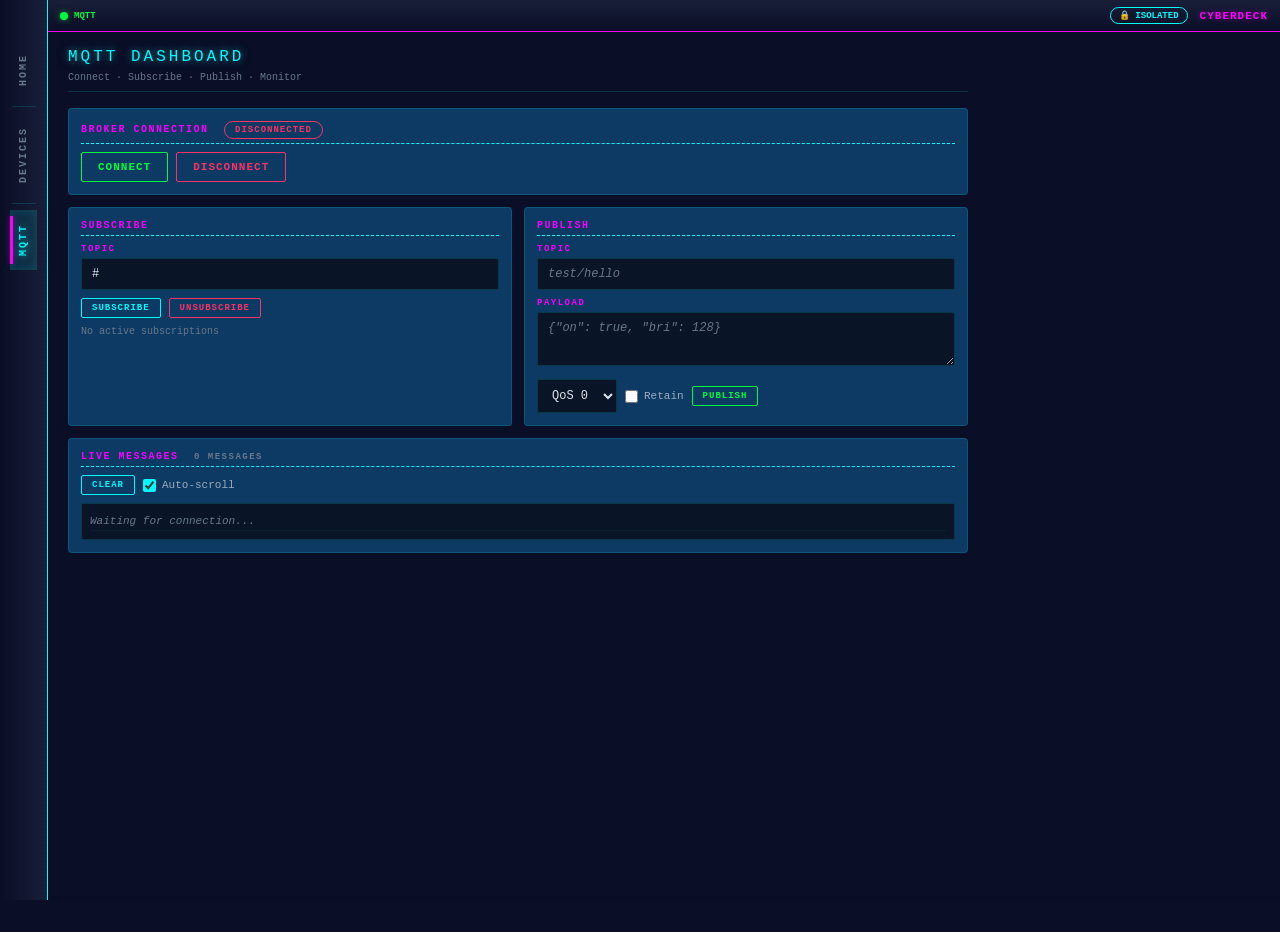
<file: web/mqtt.html>
<!DOCTYPE html>
<html lang="en">
<head>
<meta charset="UTF-8">
<meta name="viewport" content="width=device-width, initial-scale=1">
<title>CyberDeck — MQTT Dashboard</title>
<link rel="stylesheet" href="css/style.css">
</head>
<body>

<nav class="tab-rail">
  <a class="tab" href="/">Home</a>
  <div class="tab-divider"></div>
  <a class="tab" href="/devices.html">Devices</a>
  <div class="tab-divider"></div>
  <a class="tab active" href="/mqtt.html">MQTT</a>
</nav>

<header class="header">
  <div class="header-left">
    <div class="status-dot pulse-dot"></div>
    <span class="status-text">MQTT</span>
  </div>
  <div class="header-right">
    <span class="mode-badge">🔒 ISOLATED</span>
    <span class="project-title">CYBERDECK</span>
  </div>
</header>

<main class="page-content">
  <div class="page-title">MQTT Dashboard</div>
  <div class="page-subtitle">Connect · Subscribe · Publish · Monitor</div>

  <!-- Connection -->
  <div class="card">
    <div class="card-header">Broker Connection <span class="badge badge-cyan" id="conn-badge" style="margin-left:8px">Disconnected</span></div>
    <div style="display:flex;gap:8px;align-items:flex-end;flex-wrap:wrap">
      <button class="btn btn-success" id="btn-connect" onclick="mqttConnect()">Connect</button>
      <button class="btn btn-danger" id="btn-disconnect" onclick="mqttDisconnect()" disabled>Disconnect</button>
      <span style="font-size:10px;color:var(--text-secondary);margin-left:8px" id="conn-info"></span>
    </div>
  </div>

  <div class="grid-2">
    <!-- Subscribe -->
    <div class="card">
      <div class="card-header">Subscribe</div>
      <div class="form-group">
        <label>Topic</label>
        <input type="text" id="sub-topic" placeholder="sensors/# or wled/+/status" value="#">
      </div>
      <div style="display:flex;gap:8px;align-items:center">
        <button class="btn btn-sm" onclick="doSubscribe()">Subscribe</button>
        <button class="btn btn-sm btn-danger" onclick="doUnsubscribe()">Unsubscribe</button>
      </div>
      <div id="sub-list" style="margin-top:8px;font-size:10px;color:var(--text-secondary)"></div>
    </div>

    <!-- Publish -->
    <div class="card">
      <div class="card-header">Publish</div>
      <div class="form-group">
        <label>Topic</label>
        <input type="text" id="pub-topic" placeholder="test/hello">
      </div>
      <div class="form-group">
        <label>Payload</label>
        <textarea id="pub-payload" placeholder='{"on": true, "bri": 128}'></textarea>
      </div>
      <div style="display:flex;gap:8px;align-items:center;flex-wrap:wrap">
        <select id="pub-qos" style="width:80px">
          <option value="0">QoS 0</option>
          <option value="1">QoS 1</option>
          <option value="2">QoS 2</option>
        </select>
        <div class="checkbox-row">
          <input type="checkbox" id="pub-retain"> <span>Retain</span>
        </div>
        <button class="btn btn-sm btn-success" onclick="doPublish()">Publish</button>
      </div>
    </div>
  </div>

  <!-- Message Feed -->
  <div class="card">
    <div class="card-header">Live Messages <span style="font-size:9px;color:var(--text-secondary);margin-left:8px" id="msg-count">0 messages</span></div>
    <div style="display:flex;gap:8px;margin-bottom:8px">
      <button class="btn btn-sm" onclick="clearFeed()">Clear</button>
      <div class="checkbox-row">
        <input type="checkbox" id="auto-scroll" checked> <span>Auto-scroll</span>
      </div>
    </div>
    <div class="message-log" id="msg-feed">
      <div class="msg"><span class="msg-system">Waiting for connection...</span></div>
    </div>
  </div>
</main>

<script src="js/paho-mqtt-min.js"></script>
<script src="js/app.js"></script>
</body>
</html>
</file>
<file: web/css/style.css>
/* CyberDeck — Shared Stylesheet */
* { margin: 0; padding: 0; box-sizing: border-box; }

:root {
  --bg-primary: #0a0e27;
  --bg-secondary: #1a1f3a;
  --bg-tertiary: #0d3b66;
  --bg-input: #0a1628;
  --accent-cyan: #00ffff;
  --accent-magenta: #ff00ff;
  --accent-green: #00ff41;
  --accent-amber: #ffaa00;
  --accent-red: #ff3366;
  --text-primary: #a0aec0;
  --text-secondary: #6a7a8c;
  --text-bright: #e2e8f0;
  --glow-cyan: rgba(0, 255, 255, 0.6);
  --glow-magenta: rgba(255, 0, 255, 0.4);
  --glow-green: rgba(0, 255, 65, 0.5);
  --glow-amber: rgba(255, 170, 0, 0.5);
  --border-subtle: rgba(0, 255, 255, 0.15);
  --font-mono: 'Courier New', 'Lucida Console', monospace;
  --font-sans: -apple-system, BlinkMacSystemFont, 'Segoe UI', Arial, sans-serif;
}

body {
  background: var(--bg-primary);
  font-family: var(--font-mono);
  color: var(--text-primary);
  min-height: 100vh;
  overflow-x: hidden;
}

body::after {
  content: '';
  position: fixed; inset: 0; pointer-events: none;
  background: repeating-linear-gradient(0deg, transparent, transparent 1px, rgba(0,0,0,0.03) 1px, rgba(0,0,0,0.03) 2px);
  z-index: 9999;
}

/* ===== TAB RAIL ===== */
.tab-rail {
  position: fixed; left: 0; top: 0; bottom: 0; width: 48px;
  background: linear-gradient(to right, var(--bg-primary), var(--bg-secondary));
  border-right: 1px solid var(--accent-cyan);
  display: flex; flex-direction: column; align-items: center;
  padding-top: 40px; z-index: 100;
}
.tab {
  writing-mode: vertical-rl; transform: rotate(180deg);
  font: bold 10px var(--font-mono); text-transform: uppercase; letter-spacing: 2px;
  color: var(--text-secondary); padding: 14px 8px; cursor: pointer;
  text-decoration: none; position: relative; transition: all 0.3s ease;
  display: block;
}
.tab:hover { color: var(--text-primary); background: rgba(255,0,255,0.08); }
.tab.active {
  color: var(--accent-cyan); background: rgba(0,255,255,0.1);
  text-shadow: 0 0 8px var(--glow-cyan); box-shadow: inset 0 0 10px rgba(0,255,255,0.15);
}
.tab.active::after {
  content: ''; position: absolute; right: 0; top: 6px; bottom: 6px; width: 3px;
  background: var(--accent-magenta); box-shadow: 0 0 6px var(--glow-magenta);
}
.tab-divider { width: 24px; height: 1px; background: var(--border-subtle); margin: 6px 0; }

/* ===== HEADER ===== */
.header {
  position: fixed; top: 0; left: 48px; right: 0; height: 32px;
  background: linear-gradient(to bottom, var(--bg-secondary), var(--bg-primary));
  border-bottom: 1px solid var(--accent-magenta);
  display: flex; justify-content: space-between; align-items: center;
  padding: 0 12px; font: bold 10px var(--font-mono); z-index: 90;
}
.header-left { display: flex; align-items: center; gap: 6px; }
.header-right { display: flex; align-items: center; gap: 12px; }
.status-dot { width: 8px; height: 8px; border-radius: 50%; background: var(--accent-green); box-shadow: 0 0 6px var(--glow-green); }
.status-text { color: var(--accent-green); font-size: 9px; }
.mode-badge { border: 1px solid var(--accent-cyan); border-radius: 12px; padding: 2px 8px; font-size: 9px; color: var(--accent-cyan); }
.project-title { color: var(--accent-magenta); font-size: 11px; text-shadow: 0 0 6px var(--glow-magenta); letter-spacing: 1px; }

/* ===== CONTENT ===== */
.page-content { margin-left: 48px; margin-top: 32px; padding: 16px 20px; min-height: calc(100vh - 32px); max-width: 940px; }
.page-title { font-size: 16px; color: var(--accent-cyan); text-transform: uppercase; letter-spacing: 3px; margin-bottom: 6px; text-shadow: 0 0 8px var(--glow-cyan); }
.page-subtitle { font-size: 10px; color: var(--text-secondary); margin-bottom: 16px; padding-bottom: 8px; border-bottom: 1px solid var(--border-subtle); }

/* ===== CARDS ===== */
.card { background: var(--bg-tertiary); border: 1px solid var(--border-subtle); border-radius: 4px; padding: 12px; margin-bottom: 12px; }
.card-header { color: var(--accent-magenta); font: bold 10px var(--font-mono); text-transform: uppercase; letter-spacing: 1.5px; margin-bottom: 8px; padding-bottom: 4px; border-bottom: 1px dashed var(--accent-cyan); }
.grid-2 { display: grid; grid-template-columns: 1fr 1fr; gap: 12px; }

/* ===== INFO ROWS ===== */
.info-row { display: flex; justify-content: space-between; padding: 4px 0; font-size: 11px; border-bottom: 1px solid rgba(0,255,255,0.05); }
.info-row:last-child { border-bottom: none; }
.info-key { color: var(--text-secondary); text-transform: uppercase; letter-spacing: 1px; font-size: 9px; align-self: center; }
.info-val { color: var(--accent-cyan); }

/* ===== STAT TILES ===== */
.stat-row { display: grid; grid-template-columns: repeat(4, 1fr); gap: 8px; margin-bottom: 12px; }
.stat-tile { background: var(--bg-input); border: 1px solid var(--border-subtle); border-radius: 4px; padding: 10px; text-align: center; }
.stat-value { font-size: 20px; font-weight: bold; color: var(--accent-cyan); text-shadow: 0 0 6px var(--glow-cyan); }
.stat-label { font-size: 8px; color: var(--text-secondary); text-transform: uppercase; letter-spacing: 1px; margin-top: 2px; }

/* ===== GAUGES ===== */
.gauge-demo { margin-bottom: 10px; }
.gauge-label { font-size: 9px; color: var(--text-secondary); margin-bottom: 3px; display: flex; justify-content: space-between; }
.gauge-bar { height: 6px; background: var(--bg-input); border: 1px solid rgba(0,255,255,0.1); border-radius: 3px; overflow: hidden; }
.gauge-fill { height: 100%; border-radius: 3px; transition: width 0.5s ease; }

/* ===== SERVICES ===== */
.service-grid { display: grid; grid-template-columns: 1fr 1fr; gap: 6px; }
.service-item { display: flex; justify-content: space-between; align-items: center; padding: 6px 8px; background: var(--bg-input); border-radius: 2px; border-left: 3px solid var(--accent-green); font-size: 11px; }
.service-item.down { border-left-color: var(--accent-red); }
.service-name { color: var(--text-bright); }
.service-status { font-size: 9px; font-weight: bold; text-transform: uppercase; }
.service-status.active { color: var(--accent-green); }
.service-status.inactive { color: var(--accent-red); }

/* ===== TABLE ===== */
.data-table { width: 100%; border-collapse: collapse; font-size: 11px; }
.data-table th { text-align: left; color: var(--accent-magenta); font-size: 9px; text-transform: uppercase; letter-spacing: 1px; padding: 6px 8px; border-bottom: 1px solid var(--accent-magenta); }
.data-table td { padding: 6px 8px; border-bottom: 1px solid rgba(0,255,255,0.05); color: var(--text-primary); }
.data-table td.ip { color: var(--accent-cyan); }
.data-table td.host { color: var(--text-bright); }

/* ===== MQTT ACTIVITY ===== */
.activity-item { display: flex; justify-content: space-between; align-items: center; padding: 6px 8px; background: var(--bg-input); border-left: 3px solid var(--accent-cyan); border-radius: 2px; margin-bottom: 4px; font-size: 11px; }
.activity-topic { color: var(--accent-cyan); word-break: break-all; }
.activity-meta { font-size: 9px; color: var(--text-secondary); white-space: nowrap; margin-left: 8px; }

/* ===== FORM ===== */
.form-group { margin-bottom: 8px; }
label { display: block; color: var(--accent-magenta); font: bold 9px var(--font-mono); text-transform: uppercase; letter-spacing: 1.5px; margin-bottom: 4px; }
input[type="text"], input[type="number"], select, textarea {
  background: var(--bg-input); border: 1px solid var(--border-subtle); border-radius: 2px;
  color: var(--text-bright); font: 12px var(--font-mono); padding: 8px 10px; width: 100%; outline: none;
  transition: border-color 0.2s, box-shadow 0.2s;
}
input:focus, select:focus, textarea:focus { border-color: var(--accent-cyan); box-shadow: 0 0 8px var(--glow-cyan); }
input::placeholder, textarea::placeholder { color: var(--text-secondary); font-style: italic; }
textarea { resize: vertical; min-height: 54px; }
.checkbox-row { display: flex; align-items: center; gap: 6px; font-size: 11px; color: var(--text-primary); }
.checkbox-row input[type="checkbox"] { width: auto; accent-color: var(--accent-cyan); }

/* ===== BUTTONS ===== */
.btn { font: bold 11px var(--font-mono); padding: 8px 16px; border: 1px solid var(--accent-cyan); border-radius: 2px; background: transparent; color: var(--accent-cyan); cursor: pointer; text-transform: uppercase; letter-spacing: 1px; transition: all 0.2s ease; white-space: nowrap; }
.btn:hover { background: rgba(0,255,255,0.1); box-shadow: 0 0 10px var(--glow-cyan); }
.btn-success { border-color: var(--accent-green); color: var(--accent-green); }
.btn-success:hover { background: rgba(0,255,65,0.1); box-shadow: 0 0 10px var(--glow-green); }
.btn-danger { border-color: var(--accent-red); color: var(--accent-red); }
.btn-danger:hover { background: rgba(255,51,102,0.1); box-shadow: 0 0 10px rgba(255,51,102,0.4); }
.btn-sm { padding: 4px 10px; font-size: 9px; }

/* ===== BADGES ===== */
.badge { display: inline-flex; align-items: center; gap: 4px; border-radius: 12px; padding: 3px 10px; font: bold 9px var(--font-mono); text-transform: uppercase; letter-spacing: 1px; }
.badge-green { border: 1px solid var(--accent-green); color: var(--accent-green); }
.badge-cyan { border: 1px solid var(--accent-cyan); color: var(--accent-cyan); }
.badge-red { border: 1px solid var(--accent-red); color: var(--accent-red); }

/* ===== MESSAGE LOG ===== */
.message-log { background: var(--bg-input); border: 1px solid var(--border-subtle); border-radius: 2px; padding: 8px; max-height: 280px; overflow-y: auto; font-size: 11px; }
.message-log::-webkit-scrollbar { width: 6px; }
.message-log::-webkit-scrollbar-track { background: rgba(0,255,255,0.05); }
.message-log::-webkit-scrollbar-thumb { background: var(--accent-cyan); border-radius: 3px; }
.msg { padding: 3px 0; border-bottom: 1px solid rgba(0,255,255,0.04); }
.msg-topic { color: var(--accent-cyan); }
.msg-payload { color: var(--text-primary); }
.msg-time { color: var(--text-secondary); font-size: 9px; }
.msg-system { color: var(--text-secondary); font-style: italic; }

.subtle-note { font-size: 9px; color: var(--text-secondary); margin-top: 6px; font-family: var(--font-sans); }

/* ===== SHUTDOWN BUTTON ===== */
.shutdown-section { margin-top: 16px; }
.btn-shutdown {
  font: bold 12px var(--font-mono); padding: 10px 20px;
  border: 2px solid var(--accent-red); border-radius: 4px;
  background: rgba(255,51,102,0.08); color: var(--accent-red);
  cursor: pointer; text-transform: uppercase; letter-spacing: 2px;
  transition: all 0.2s ease;
}
.btn-shutdown:hover { background: rgba(255,51,102,0.2); box-shadow: 0 0 16px rgba(255,51,102,0.4); }
.shutdown-confirm { display: none; margin-top: 8px; padding: 10px; background: rgba(255,51,102,0.1); border: 1px solid var(--accent-red); border-radius: 4px; font-size: 11px; }
.shutdown-confirm.visible { display: block; }

/* ===== ANIMATIONS ===== */
@media (prefers-reduced-motion: no-preference) {
  .tab.active { animation: tabGlow 3s ease-in-out infinite; }
  @keyframes tabGlow { 0%,100% { text-shadow: 0 0 6px var(--glow-cyan); } 50% { text-shadow: 0 0 14px var(--glow-cyan); } }
  .pulse-dot { animation: pulse 2s infinite; }
  @keyframes pulse { 0%,100% { box-shadow: 0 0 4px var(--glow-green); } 50% { box-shadow: 0 0 12px var(--glow-green); } }
}

/* ===== RESPONSIVE ===== */
@media (max-width: 600px) {
  .tab-rail { width: 40px; }
  .header { left: 40px; }
  .page-content { margin-left: 40px; padding: 12px; }
  .grid-2, .service-grid { grid-template-columns: 1fr; }
  .stat-row { grid-template-columns: 1fr 1fr; }
  .data-table { font-size: 10px; }
}
</file>
